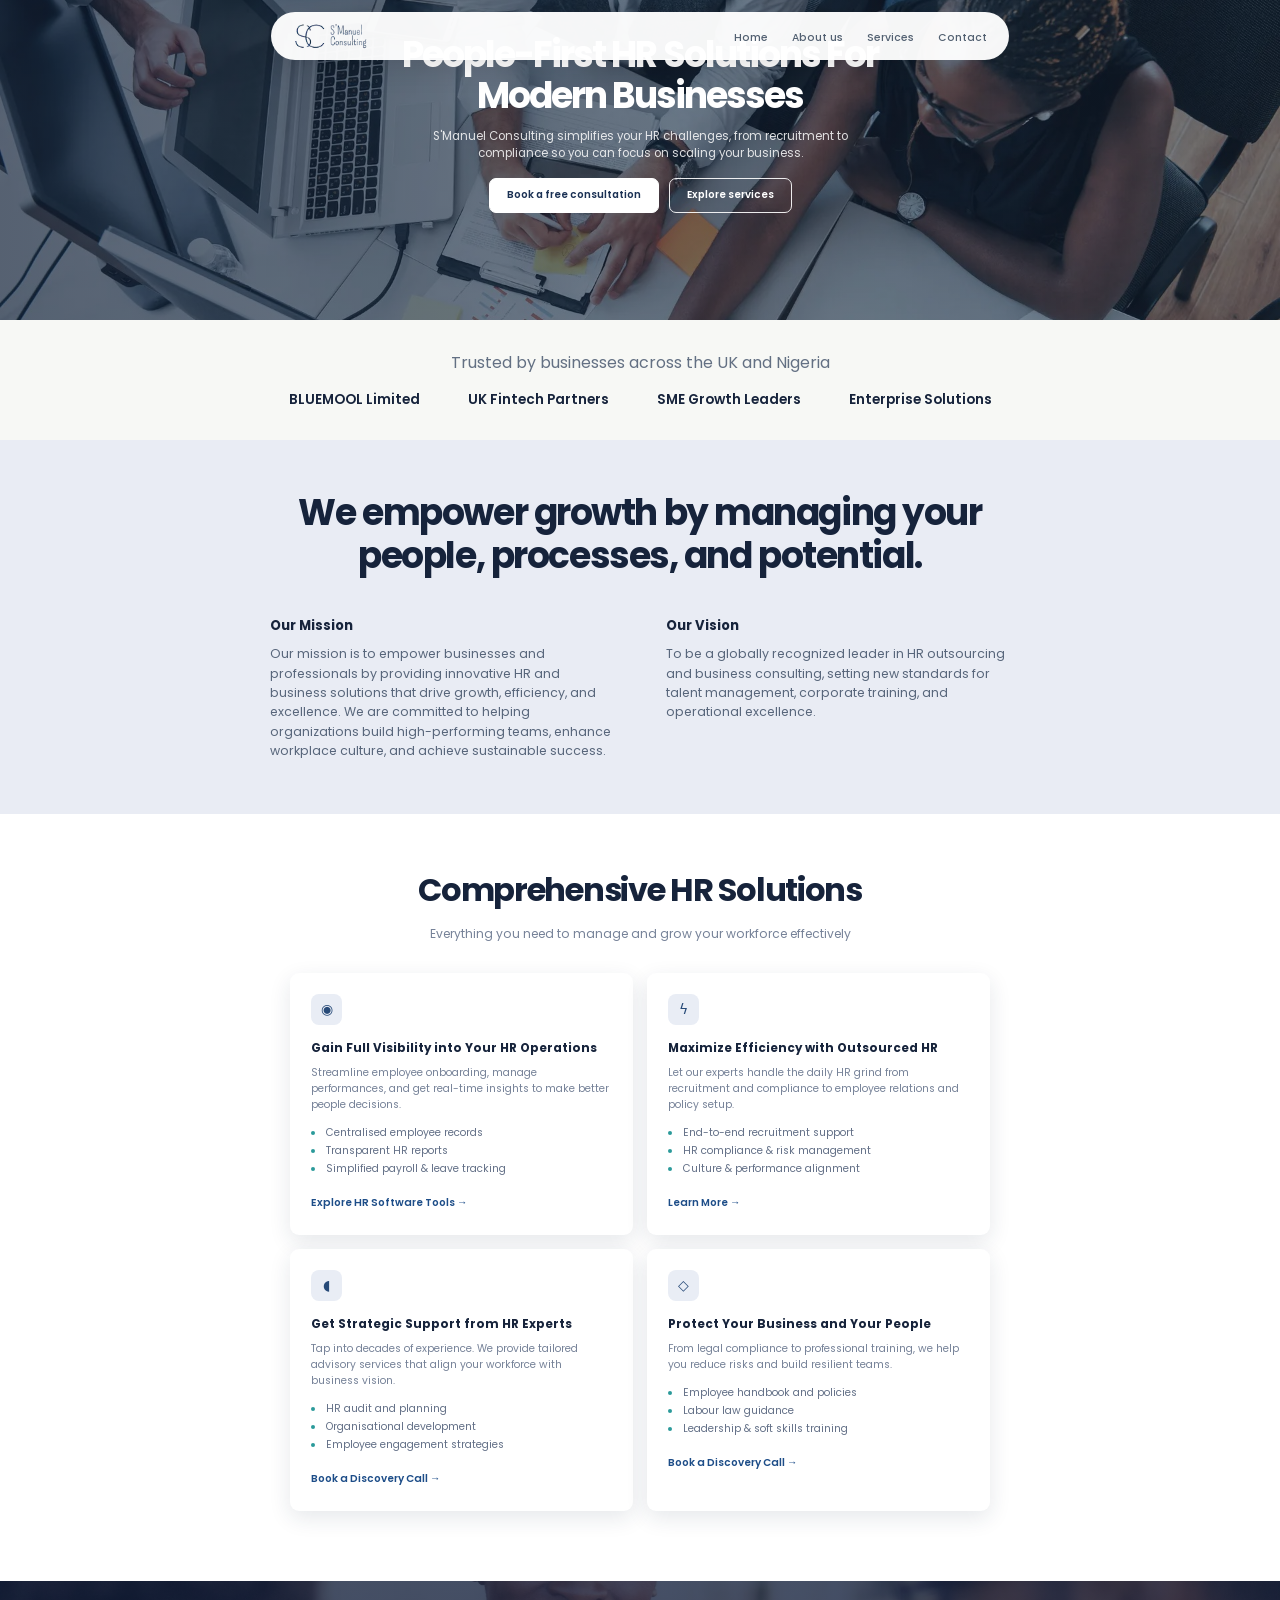
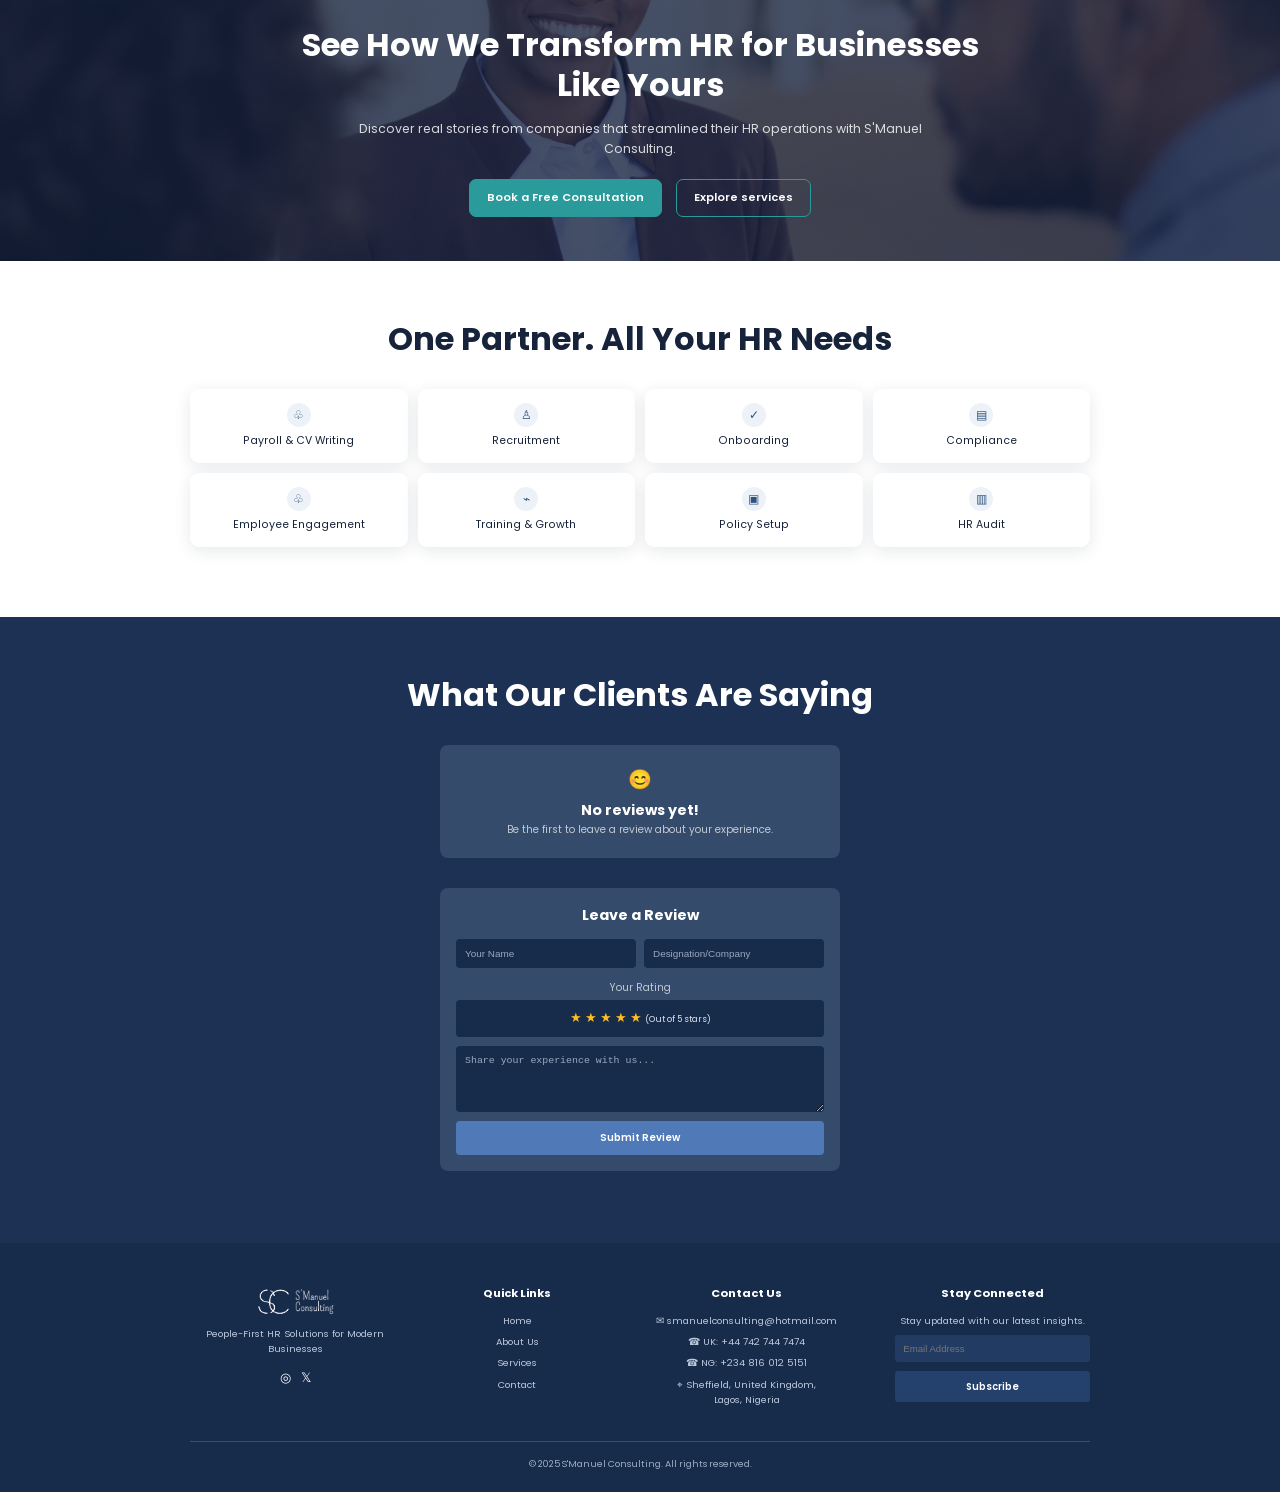
<file: index.html>
<!DOCTYPE html>
<html lang="en">
<head>
    <meta charset="UTF-8">
    <meta name="viewport" content="width=device-width, initial-scale=1.0">
    <title>sc-manuel consultant</title>
    <link rel="icon" href="https://s-manuel-consulting.vercel.app/_next/image?url=%2FLogo.png&w=384&q=75">
    <link rel="stylesheet" href="style.css">
    <link rel="preconnect" href="https://fonts.googleapis.com">
<link rel="preconnect" href="https://fonts.gstatic.com" crossorigin>
<link href="https://fonts.googleapis.com/css2?family=Poppins:ital,wght@0,100;0,200;0,300;0,400;0,500;0,600;0,700;0,800;0,900;1,100;1,200;1,300;1,400;1,500;1,600;1,700;1,800;1,900&display=swap" rel="stylesheet">
</head>
<body>
  <header class="header-container">
   <div class="background blur">
      <div class="header-wrapper">
       <nav class="header-nav">
        <div class="logo">
         <img src="logo.png" alt="sc-manuel consultant logo">
        </div>
        <ul class="nav-links">
         <li><a href="index.html">Home</a></li>
         <li><a href="about-us.html">About us</a></li>
         <li><a href="services.html">Services</a></li>
         <li><a href="contact.html">Contact</a></li>
        </ul>
       </nav>
      </div>
            <div class="Hero-section-wrapper">
                  <div class="headline-text">
                   <h1>People-First HR Solutions For Modern Businesses</h1> 
                  <p>S'Manuel Consulting simplifies your HR challenges, from recruitment to<br> compliance so you can focus on scaling your business.</p>
                   <div class="hero-button-wrapper">
                  <a class="hero-button1" href="contact.html">Book a free consultation</a>
                  <a class="hero-button" href="services.html">Explore services</a>
                </div>
                </div>
            </div>
     </div>
   </div>
  </header>


  <!-- after the hero section -->
   <div class="white-con">
    <p>Trusted by businesses across the UK and Nigeria</p>
<ul class="company-list">
  <li>BLUEMOOL Limited</li>
  <li>UK Fintech Partners</li>
  <li>SME Growth Leaders</li>
  <li>Enterprise Solutions</li>
</ul>
  </div>

  <!-- Company Statement -->
  <div class="company-statement">

    <h1>
        We empower growth by managing your people, processes,
        and potential.
    </h1>

    <div class="statement-content">

        <div class="mission-con">
            <h4>Our Mission</h4>
            <p>
                Our mission is to empower businesses and professionals by
                providing innovative HR and business solutions that drive
                growth, efficiency, and excellence. We are committed to
                helping organizations build high-performing teams,
                enhance workplace culture, and achieve sustainable success.
            </p>
        </div>

        <div class="vision-con">
            <h4>Our Vision</h4>
            <p>
                To be a globally recognized leader in HR outsourcing and
                business consulting, setting new standards for talent
                management, corporate training, and operational excellence.
            </p>
        </div>

    </div>

</div>
<div class="service-container">
  <h1>Comprehensive HR Solutions</h1>
  <p>Everything you need to manage and grow your workforce effectively</p>

  <div class="service-grid">
    <article class="service-card">
      <div class="service-icon" aria-hidden="true">
        <span>◉</span>
      </div>
      <h2>Gain Full Visibility into Your HR Operations</h2>
      <p>Streamline employee onboarding, manage performances, and get real-time insights to make better people decisions.</p>
      <ul>
        <li>Centralised employee records</li>
        <li>Transparent HR reports</li>
        <li>Simplified payroll &amp; leave tracking</li>
      </ul>
      <a href="#">Explore HR Software Tools <span aria-hidden="true">→</span></a>
    </article>

    <article class="service-card">
      <div class="service-icon" aria-hidden="true">
        <span>ϟ</span>
      </div>
      <h2>Maximize Efficiency with Outsourced HR</h2>
      <p>Let our experts handle the daily HR grind from recruitment and compliance to employee relations and policy setup.</p>
      <ul>
        <li>End-to-end recruitment support</li>
        <li>HR compliance &amp; risk management</li>
        <li>Culture &amp; performance alignment</li>
      </ul>
      <a href="#">Learn More <span aria-hidden="true">→</span></a>
    </article>

    <article class="service-card">
      <div class="service-icon" aria-hidden="true">
        <span>◖</span>
      </div>
      <h2>Get Strategic Support from HR Experts</h2>
      <p>Tap into decades of experience. We provide tailored advisory services that align your workforce with business vision.</p>
      <ul>
        <li>HR audit and planning</li>
        <li>Organisational development</li>
        <li>Employee engagement strategies</li>
      </ul>
      <a href="contact.html">Book a Discovery Call <span aria-hidden="true">→</span></a>
    </article>

    <article class="service-card">
      <div class="service-icon" aria-hidden="true">
        <span>◇</span>
      </div>
      <h2>Protect Your Business and Your People</h2>
      <p>From legal compliance to professional training, we help you reduce risks and build resilient teams.</p>
      <ul>
        <li>Employee handbook and policies</li>
        <li>Labour law guidance</li>
        <li>Leadership &amp; soft skills training</li>
      </ul>
      <a href="contact.html">Book a Discovery Call <span aria-hidden="true">→</span></a>
    </article>
  </div>

</div>
<section class="transformation-cta">
  <div class="cta-content">
    <h2>See How We Transform HR for Businesses<br>Like Yours</h2>
    <p>Discover real stories from companies that streamlined their HR operations with S'Manuel Consulting.</p>
    <div class="hero-button-wrapper">
      <a class="hero-button1" href="contact.html">Book a Free Consultation</a>
      <a class="hero-button" href="services.html">Explore services</a>
    </div>
  </div>
</section>

<section class="partner-section">
  <h2>One Partner. All Your HR Needs</h2>
  <div class="partner-grid">
    <div class="partner-card"><span>♧</span><p>Payroll &amp; CV Writing</p></div>
    <div class="partner-card"><span>♙</span><p>Recruitment</p></div>
    <div class="partner-card"><span>✓</span><p>Onboarding</p></div>
    <div class="partner-card"><span>▤</span><p>Compliance</p></div>
    <div class="partner-card"><span>♧</span><p>Employee Engagement</p></div>
    <div class="partner-card"><span>⌁</span><p>Training &amp; Growth</p></div>
    <div class="partner-card"><span>▣</span><p>Policy Setup</p></div>
    <div class="partner-card"><span>▥</span><p>HR Audit</p></div>
  </div>
</section>

<section class="reviews-section">
  <h2>What Our Clients Are Saying</h2>
  <div class="review-card review-empty">
    <div class="review-emoji">😊</div>
    <h3>No reviews yet!</h3>
    <p>Be the first to leave a review about your experience.</p>
  </div>

  <form class="review-form">
    <h3>Leave a Review</h3>
    <div class="form-row">
      <input type="text" placeholder="Your Name" aria-label="Your name">
      <input type="text" placeholder="Designation/Company" aria-label="Designation or company">
    </div>
    <label for="rating">Your Rating</label>
    <div id="rating" class="rating" aria-label="Five star rating">★ ★ ★ ★ ★ <small>(Out of 5 stars)</small></div>
    <textarea placeholder="Share your experience with us..." aria-label="Your review"></textarea>
    <button type="submit">Submit Review</button>
  </form>
</section>

<footer class="site-footer">
  <div class="footer-grid">
    <div class="footer-brand">
      <img src="logo.png" alt="S'Manuel Consulting logo">
      <p>People-First HR Solutions for Modern Businesses</p>
      <div class="social-links"><a href="#" aria-label="Instagram">◎</a><a href="#" aria-label="X">𝕏</a></div>
    </div>
    <div>
      <h3>Quick Links</h3>
      <a href="index.html">Home</a><a href="about-us.html">About Us</a><a href="services.html">Services</a><a href="contact.html">Contact</a>
    </div>
    <div>
      <h3>Contact Us</h3>
      <p>✉ smanuelconsulting@hotmail.com</p><p>☎ UK: +44 742 744 7474</p><p>☎ NG: +234 816 012 5151</p><p>⌖ Sheffield, United Kingdom,<br> Lagos, Nigeria</p>
    </div>
    <div>
      <h3>Stay Connected</h3>
      <p>Stay updated with our latest insights.</p>
      <input type="email" placeholder="Email Address" aria-label="Email address">
      <button type="button">Subscribe</button>
    </div>
  </div>
  <p class="copyright">© 2025 S'Manuel Consulting. All rights reserved.</p>
</footer>
</body>
</html>
</file>
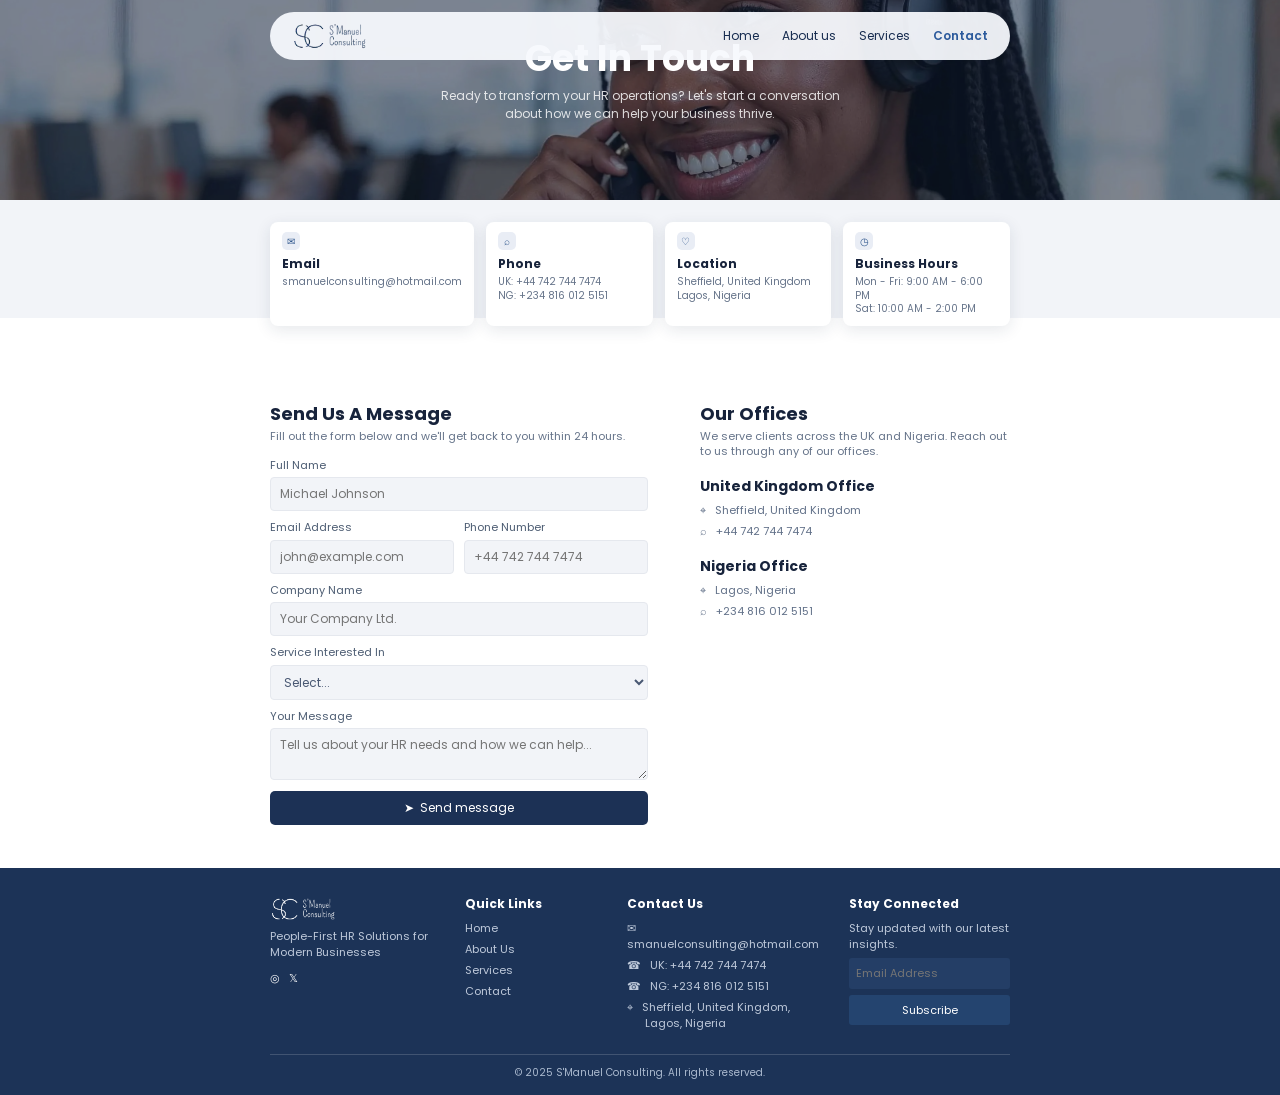
<file: contact.html>
<!DOCTYPE html>
<html lang="en">
<head>
  <meta charset="UTF-8">
  <meta name="viewport" content="width=device-width, initial-scale=1.0">
  <title>Contact Us | S'Manuel Consulting</title>
  <link rel="icon" href="https://s-manuel-consulting.vercel.app/_next/image?url=%2FLogo.png&w=384&q=75">
  <link rel="stylesheet" href="contact.css">
</head>
<body>
  <header class="contact-hero">
    <div class="hero-overlay"></div>
    <nav class="site-nav">
      <a class="brand" href="index.html">
        <img src="logo.png" alt="S'Manuel Consulting logo">
      </a>
      <ul>
        <li><a href="index.html">Home</a></li>
        <li><a href="about-us.html">About us</a></li>
        <li><a href="services.html">Services</a></li>
        <li><a class="active" href="contact.html">Contact</a></li>
      </ul>
    </nav>

    <div class="hero-copy">
      <h1>Get In Touch</h1>
      <p>Ready to transform your HR operations? Let's start a conversation<br>about how we can help your business thrive.</p>
    </div>
  </header>

  <main>
    <section class="contact-details" aria-label="Contact details">
      <article class="detail-card">
        <span class="detail-icon">✉</span>
        <h2>Email</h2>
        <p>smanuelconsulting@hotmail.com</p>
      </article>
      <article class="detail-card">
        <span class="detail-icon">⌕</span>
        <h2>Phone</h2>
        <p>UK: +44 742 744 7474<br>NG: +234 816 012 5151</p>
      </article>
      <article class="detail-card">
        <span class="detail-icon">♡</span>
        <h2>Location</h2>
        <p>Sheffield, United Kingdom<br>Lagos, Nigeria</p>
      </article>
      <article class="detail-card">
        <span class="detail-icon">◷</span>
        <h2>Business Hours</h2>
        <p>Mon - Fri: 9:00 AM - 6:00 PM<br>Sat: 10:00 AM - 2:00 PM</p>
      </article>
    </section>

    <section class="contact-content">
      <div class="message-column">
        <h2>Send Us A Message</h2>
        <p class="intro">Fill out the form below and we'll get back to you within 24 hours.</p>
        <form class="contact-form">
          <label for="fullname">Full Name</label>
          <input id="fullname" name="fullname" type="text" placeholder="Michael Johnson" required>

          <div class="form-row">
            <div>
              <label for="email">Email Address</label>
              <input id="email" name="email" type="email" placeholder="john@example.com" required>
            </div>
            <div>
              <label for="phone">Phone Number</label>
              <input id="phone" name="phone" type="tel" placeholder="+44 742 744 7474">
            </div>
          </div>

          <label for="company">Company Name</label>
          <input id="company" name="company" type="text" placeholder="Your Company Ltd.">

          <label for="service">Service Interested In</label>
          <select id="service" name="service">
            <option value="">Select...</option>
            <option>Recruitment Services</option>
            <option>HR Outsourcing</option>
            <option>HR Audit</option>
            <option>Training &amp; Growth</option>
            <option>HR Compliance</option>
          </select>

          <label for="message">Your Message</label>
          <textarea id="message" name="message" placeholder="Tell us about your HR needs and how we can help..."></textarea>

          <button type="submit">➤&nbsp; Send message</button>
        </form>
      </div>

      <aside class="offices-column">
        <h2>Our Offices</h2>
        <p class="intro">We serve clients across the UK and Nigeria. Reach out to us through any of our offices.</p>

        <div class="office">
          <h3>United Kingdom Office</h3>
          <p>⌖ &nbsp; Sheffield, United Kingdom</p>
          <p>⌕ &nbsp; +44 742 744 7474</p>
        </div>
        <div class="office">
          <h3>Nigeria Office</h3>
          <p>⌖ &nbsp; Lagos, Nigeria</p>
          <p>⌕ &nbsp; +234 816 012 5151</p>
        </div>
      </aside>
    </section>
  </main>

  <footer class="site-footer">
    <div class="footer-grid">
      <div class="footer-brand">
        <img src="logo.png" alt="S'Manuel Consulting logo">
        <p>People-First HR Solutions for<br>Modern Businesses</p>
        <div class="social-links"><a href="#" aria-label="Instagram">◎</a><a href="#" aria-label="X">𝕏</a></div>
      </div>
      <div>
        <h3>Quick Links</h3>
        <a href="index.html">Home</a><a href="about-us.html">About Us</a><a href="services.html">Services</a><a href="contact.html">Contact</a>
      </div>
      <div>
        <h3>Contact Us</h3>
        <p>✉ &nbsp; smanuelconsulting@hotmail.com</p><p>☎ &nbsp; UK: +44 742 744 7474</p><p>☎ &nbsp; NG: +234 816 012 5151</p><p>⌖ &nbsp; Sheffield, United Kingdom,<br>&nbsp;&nbsp;&nbsp;&nbsp;&nbsp; Lagos, Nigeria</p>
      </div>
      <div>
        <h3>Stay Connected</h3>
        <p>Stay updated with our latest insights.</p>
        <input type="email" placeholder="Email Address" aria-label="Email address">
        <button type="button">Subscribe</button>
      </div>
    </div>
    <p class="copyright">© 2025 S'Manuel Consulting. All rights reserved.</p>
  </footer>
</body>
</html>
</file>
<file: style.css>
@import url('https://fonts.googleapis.com/css2?family=Poppins:wght@400;500;600;700;800&display=swap');

:root {
  --ink: #16233b;
  --muted: #637083;
  --navy: #172640;
  --teal: #2b9a9a;
  --cream: #f7f8f5;
  --line: #e6e9ed;
}

* {
  box-sizing: border-box;
  margin: 0;
  padding: 0;
}

body {
  color: var(--ink);
  background: #fff;
  font-family: 'Poppins', sans-serif;
  line-height: 1.6;
  text-align: center;
  overflow-x: hidden;
}

button,
a {
  font: inherit;
}

a {
  color: inherit;
}

/* Home page */
.header-container {
  min-height: 690px;
  background: var(--navy);
}

.background {
  min-height: 690px;
  background-image: linear-gradient(90deg, rgba(14, 29, 52, .72), rgba(20, 46, 70, .55)), url('./background.jpeg');
  background-position: center center;
  background-size: cover;
  background-repeat: no-repeat;
}

.header-wrapper {
  position: fixed;
  z-index: 100;
  top: 0;
  left: 0;
  width: 100%;
  padding: 28px 6%;
}

.header-nav {
  display: flex;
  align-items: center;
  justify-content: space-between;
  width: min(1120px, 100%);
  margin: 0 auto;
  padding: 12px 28px;
  border-radius: 50px;
  background: rgba(255, 255, 255, .96);
  box-shadow: 0 8px 28px rgba(0, 0, 0, .12);
}

.logo img {
  display: block;
  width: 108px;
  height: auto;
}

.nav-links {
  display: flex;
  gap: 34px;
  list-style: none;
}

.nav-links a {
  color: #526071;
  font-size: .9rem;
  font-weight: 500;
  text-decoration: none;
  transition: color .2s ease;
}

.nav-links a:hover,
.nav-links a:focus-visible {
  color: var(--teal);
}

.Hero-section-wrapper {
  display: flex;
  align-items: center;
  justify-content: center;
  width: min(1120px, 100%);
  min-height: 540px;
  margin: 0 auto;
  padding: 56px 6%;
}

.headline-text {
  max-width: 720px;
  color: #fff;
  text-align: center;
}

.headline-text h1 {
  margin-bottom: 22px;
  font-size: clamp(2.4rem, 5vw, 4.5rem);
  font-weight: 700;
  letter-spacing: -.055em;
  line-height: 1.12;
}

.headline-text p {
  max-width: 640px;
  margin-right: auto;
  margin-left: auto;
  color: rgba(255, 255, 255, .84);
  font-size: 1rem;
}

.hero-button-wrapper {
  display: flex;
  flex-wrap: wrap;
  gap: 14px;
  justify-content: center;
  margin-top: 34px;
}

.hero-button1,
.hero-button {
  display: inline-block;
  padding: 14px 23px;
  border: 1px solid var(--teal);
  border-radius: 7px;
  cursor: pointer;
  font-weight: 600;
  text-decoration: none;
  transition: transform .2s ease, background .2s ease;
}

.hero-button1 {
  color: #fff;
  background: var(--teal);
}

.hero-button {
  color: #fff;
  background: transparent;
}

.hero-button1:hover,
.hero-button:hover {
  transform: translateY(-2px);
  background: #248383;
}

.white-con {
  padding: 30px 6%;
  color: var(--muted);
  text-align: center;
  background: var(--cream);
}

.company-list {
  display: flex;
  flex-wrap: wrap;
  justify-content: center;
  gap: 12px 48px;
  margin-top: 13px;
  color: var(--ink);
  font-size: .85rem;
  font-weight: 600;
  list-style: none;
}

.company-statement,
.service-container {
  width: min(1120px, 88%);
  margin: 0 auto;
}

.company-statement {
  padding: 92px 0 72px;
}

.company-statement > h1 {
  max-width: 780px;
  margin-bottom: 52px;
  font-size: clamp(2rem, 4vw, 3.25rem);
  letter-spacing: -.04em;
  line-height: 1.2;
}

.statement-content {
  display: grid;
  grid-template-columns: repeat(2, 1fr);
  gap: 64px;
  text-align: center;
}

.mission-con,
.vision-con {
  padding: 18px 12px 0;
  border-top: 3px solid var(--teal);
}

.statement-content h4 {
  margin-bottom: 10px;
  color: var(--teal);
  font-size: 1.05rem;
}

.statement-content p,
.service-container > p {
  color: var(--muted);
  font-size: .94rem;
}

.service-container {
  padding: 60px 0 90px;
}

.service-container > h1 {
  font-size: clamp(2rem, 4vw, 3rem);
  letter-spacing: -.04em;
  text-align: center;
}

.service-container > p {
  margin-top: 8px;
  text-align: center;
}

.service-grid,
.services-section {
  display: grid;
  grid-template-columns: repeat(2, 1fr);
  gap: 24px;
}

.service-grid {
  margin-top: 42px;
}

.service-card {
  padding: 30px;
  border: 1px solid var(--line);
  border-radius: 14px;
  background: #fff;
  box-shadow: 0 8px 24px rgba(22, 35, 59, .05);
}

.service-icon {
  display: grid;
  width: 48px;
  height: 48px;
  margin-bottom: 20px;
  place-items: center;
  border-radius: 12px;
  color: #fff;
  background: var(--teal);
  font-size: 1.35rem;
}

.service-card h2 {
  margin-bottom: 11px;
  color: var(--ink);
  font-size: 1.2rem;
  line-height: 1.35;
}

.service-card p {
  margin-bottom: 18px;
  color: var(--muted);
  font-size: .88rem;
}

.service-card ul {
  margin-bottom: 20px;
  padding-left: 0;
  color: var(--muted);
  font-size: .84rem;
  list-style-position: inside;
}

.service-card li::marker {
  color: var(--teal);
}

.service-card a {
  color: var(--teal);
  font-size: .86rem;
  font-weight: 600;
  text-decoration: none;
}

.banner-container {
  padding: 0 6% 90px;
}

.image-con {
  position: relative;
  min-height: 300px;
  overflow: hidden;
  border-radius: 18px;
}

.image-con img {
  display: block;
  width: 100%;
  height: 300px;
  object-fit: cover;
}

.banner-darken {
  position: absolute;
  inset: 0;
  display: grid;
  align-content: center;
  padding: 30px;
  color: #fff;
  text-align: center;
  background: rgba(15, 31, 52, .58);
}

/* Homepage sections below the service cards */
.transformation-cta {
  position: relative;
  display: grid;
  min-height: 260px;
  place-items: center;
  padding: 44px 6%;
  overflow: hidden;
  color: #fff;
  text-align: center;
  background: linear-gradient(rgba(18, 31, 60, .78), rgba(18, 31, 60, .78)), url('banner.jpeg') center/cover;
}

.cta-content {
  position: relative;
  z-index: 1;
  max-width: 680px;
}

.cta-content h2,
.partner-section h2,
.reviews-section > h2 {
  font-size: clamp(1.35rem, 3vw, 2rem);
  line-height: 1.25;
}

.cta-content p {
  margin: 14px auto 0;
  max-width: 570px;
  color: rgba(255, 255, 255, .82);
  font-size: .78rem;
}

.cta-content .hero-button-wrapper {
  justify-content: center;
  margin-top: 20px;
}

.cta-content .hero-button1,
.cta-content .hero-button {
  padding: 9px 17px;
  font-size: .7rem;
}

.partner-section {
  padding: 58px 6% 70px;
  text-align: center;
}

.partner-grid {
  display: grid;
  grid-template-columns: repeat(4, minmax(130px, 1fr));
  gap: 10px;
  width: min(900px, 100%);
  margin: 30px auto 0;
}

.partner-card {
  display: grid;
  min-height: 74px;
  place-items: center;
  align-content: center;
  gap: 5px;
  padding: 10px;
  border-radius: 9px;
  background: #fff;
  box-shadow: 0 4px 16px rgba(22, 35, 59, .1);
}

.partner-card span {
  display: grid;
  width: 24px;
  height: 24px;
  place-items: center;
  border-radius: 50%;
  color: #2d527d;
  background: #edf1f8;
  font-size: .75rem;
}

.partner-card p {
  color: var(--ink);
  font-size: .67rem;
}

.reviews-section {
  display: grid;
  justify-items: center;
  gap: 30px;
  padding: 58px 6% 72px;
  color: #fff;
  background: #1c3154;
  text-align: center;
}

.review-card,
.review-form {
  width: min(100%, 400px);
  border-radius: 8px;
  background: rgba(67, 89, 121, .64);
}

.review-empty {
  min-height: 100px;
  padding: 20px;
}

.review-emoji {
  margin-bottom: 3px;
  font-size: 1.2rem;
}

.review-card h3,
.review-form h3 {
  font-size: .9rem;
}

.review-card p,
.review-form label,
.review-form small {
  color: rgba(255, 255, 255, .7);
  font-size: .64rem;
}

.review-form {
  padding: 16px;
  text-align: center;
}

.review-form h3 {
  margin-bottom: 12px;
  text-align: center;
}

.form-row {
  display: grid;
  grid-template-columns: repeat(2, 1fr);
  gap: 8px;
}

.review-form input,
.review-form textarea,
.review-form button {
  width: 100%;
  border: 0;
  border-radius: 4px;
  font-size: .62rem;
}

.review-form input,
.review-form textarea {
  padding: 9px;
  color: #fff;
  background: #172b4b;
}

.review-form input::placeholder,
.review-form textarea::placeholder {
  color: #9aa9c0;
}

.review-form label {
  display: block;
  margin-top: 12px;
  margin-bottom: 4px;
}

.rating {
  padding: 8px 9px;
  border-radius: 4px;
  color: #ffbd20;
  background: #172b4b;
  font-size: .8rem;
}

.rating small {
  color: #dce4ef;
  font-size: .55rem;
}

.review-form textarea {
  display: block;
  min-height: 66px;
  margin-top: 9px;
  resize: vertical;
}

.review-form button,
.site-footer button {
  padding: 9px;
  margin-top: 9px;
  cursor: pointer;
  color: #fff;
  background: #4f79b7;
  font-weight: 600;
}

.site-footer {
  padding: 42px 6% 20px;
  color: #d6deeb;
  background: #172b4b;
}

.footer-grid {
  display: grid;
  grid-template-columns: 1.3fr 1fr 1.4fr 1.2fr;
  gap: 35px;
  width: min(900px, 100%);
  margin: 0 auto;
  text-align: center;
}

.footer-brand img {
  width: 78px;
  filter: brightness(0) invert(1);
}

.footer-grid h3 {
  margin-bottom: 10px;
  color: #fff;
  font-size: .7rem;
}

.footer-grid p,
.footer-grid a {
  display: block;
  margin-bottom: 6px;
  color: #bdc9dc;
  font-size: .6rem;
  text-decoration: none;
}

.footer-grid a:hover {
  color: #fff;
}

.social-links {
  display: flex;
  gap: 10px;
  margin-top: 12px;
  justify-content: center;
}

.social-links a {
  color: #fff;
  font-size: .8rem;
}

.footer-grid input,
.site-footer button {
  width: 100%;
  border: 0;
  border-radius: 3px;
  padding: 8px;
  font-size: .6rem;
}

.footer-grid input {
  color: #fff;
  background: #223b63;
}

.site-footer button {
  background: #23416c;
}

.copyright {
  width: min(900px, 100%);
  margin: 28px auto 0;
  padding-top: 15px;
  border-top: 1px solid rgba(255, 255, 255, .16);
  color: #9daec6;
  font-size: .58rem;
  text-align: center;
}

/* Services page */
.header {
  position: absolute;
  z-index: 10;
  top: 24px;
  left: 5%;
  display: flex;
  align-items: center;
  justify-content: space-between;
  width: 90%;
  padding: 12px 35px;
  border-radius: 100px;
  background: #fff;
}

.header .logo img {
  width: 100px;
}

.services-hero {
  position: relative;
  display: flex;
  min-height: 520px;
  align-items: center;
  justify-content: center;
  padding: 100px 20px 50px;
  background: url('images/image.jpeg') center/cover;
  text-align: center;
}

.services-hero::before {
  position: absolute;
  inset: 0;
  content: '';
  background: rgba(20, 31, 53, .62);
}

.hero-content {
  position: relative;
  max-width: 800px;
  color: #fff;
}

.hero-content h1 {
  margin-bottom: 18px;
  font-size: clamp(2.3rem, 5vw, 4rem);
  line-height: 1.15;
}

.hero-content p {
  font-size: 1.05rem;
}

.services-section {
  width: 90%;
  margin: 70px auto;
}

.services-section .service-card ul {
  list-style: none;
  padding-left: 0;
}

.services-section .service-card li {
  margin-bottom: 8px;
}

.specialized-section {
  width: 90%;
  margin: 80px auto;
  text-align: center;
}

.specialized-section h2 {
  font-size: 2rem;
}

.specialized-intro {
  margin: 8px 0 35px;
  color: var(--muted);
}

.specialized-container {
  display: grid;
  grid-template-columns: repeat(4, 1fr);
  gap: 20px;
  text-align: left;
}

.specialized-card {
  padding: 25px;
  border: 1px solid var(--line);
  border-radius: 12px;
  background: var(--cream);
}

.specialized-card h3 {
  margin-bottom: 12px;
  font-size: 1.05rem;
}

.specialized-card p {
  color: var(--muted);
  font-size: .86rem;
}

@media (max-width: 900px) {
  .specialized-container { grid-template-columns: repeat(2, 1fr); }
}

@media (max-width: 640px) {
  .header-nav,
  .header { border-radius: 18px; }
  .header-nav { align-items: flex-start; gap: 18px; padding: 16px 20px; }
  .nav-links { flex-wrap: wrap; justify-content: flex-end; gap: 8px 16px; }
  .Hero-section-wrapper { min-height: 470px; padding: 34px 6%; }
  .headline-text h1 { font-size: 2.35rem; }
  .headline-text p br { display: none; }
  .statement-content,
  .service-grid,
  .services-section { grid-template-columns: 1fr; }
  .statement-content { gap: 30px; }
  .specialized-container { grid-template-columns: 1fr; }
  .services-hero { min-height: 470px; }
  .header { flex-direction: column; gap: 15px; padding: 16px 20px; }
  .header .nav-links { justify-content: center; }
  .partner-grid { grid-template-columns: repeat(2, 1fr); }
  .footer-grid { grid-template-columns: repeat(2, 1fr); gap: 24px 18px; }
}

/* Reference hero sizing and controls */
.header-container,
.background {
  min-height: 320px;
  height: 320px;
}

.background {
  background-image: linear-gradient(90deg, rgba(14, 29, 52, .66), rgba(20, 46, 70, .48)), url('./background.jpeg');
}

.header-wrapper {
  padding: 12px 0 0;
}

.header-nav {
  width: min(738px, calc(100% - 32px));
  padding: 8px 22px;
}

.header-nav .logo img {
  width: 74px;
}

.header-nav .nav-links {
  gap: 24px;
}

.header-nav .nav-links a {
  font-size: .66rem;
}

.Hero-section-wrapper {
  min-height: 248px;
  padding: 20px;
}

.headline-text {
  max-width: 560px;
}

.headline-text h1 {
  margin-bottom: 12px;
  font-size: clamp(1.9rem, 3.1vw, 2.25rem);
  line-height: 1.12;
}

.headline-text p {
  max-width: 500px;
  font-size: .72rem;
  line-height: 1.45;
}

.headline-text .hero-button-wrapper {
  gap: 10px;
  margin-top: 17px;
}

.headline-text .hero-button1,
.headline-text .hero-button {
  padding: 8px 17px;
  border-radius: 7px;
  font-size: .64rem;
}

.headline-text .hero-button1 {
  color: #1b3154;
  border-color: #fff;
  background: #fff;
}

.headline-text .hero-button {
  color: #fff;
  border-color: rgba(255, 255, 255, .9);
  background: transparent;
}

@media (max-width: 420px) {
  .partner-grid,
  .form-row { grid-template-columns: 1fr; }
  .footer-grid { grid-template-columns: 1fr; }
}

/* Reference layout: statement and comprehensive solutions section */
.company-statement {
  width: 100%;
  margin: 0;
  padding: 52px 20px 54px;
  background: #e9ecf4;
}

.company-statement > h1 {
  width: min(740px, 100%);
  margin: 0 auto 38px;
  font-size: clamp(1.55rem, 3vw, 2.25rem);
  line-height: 1.18;
  text-align: center;
}

.statement-content {
  width: min(740px, 100%);
  margin: 0 auto;
  grid-template-columns: repeat(2, minmax(0, 1fr));
  gap: 52px;
  text-align: left;
}

.mission-con,
.vision-con {
  padding: 0;
  border: 0;
  text-align: left;
}

.statement-content h4 {
  margin-bottom: 8px;
  color: var(--ink);
  font-size: .82rem;
  font-weight: 700;
}

.statement-content p {
  color: #58667b;
  font-size: .78rem;
  line-height: 1.55;
}

.service-container {
  width: 100%;
  margin: 0;
  padding: 50px 20px 70px;
  background: #fff;
}

.service-container > h1 {
  font-size: clamp(1.45rem, 3vw, 2rem);
}

.service-container > p {
  margin-top: 8px;
  color: #778399;
  font-size: .76rem;
}

.service-grid {
  width: min(700px, 100%);
  margin: 30px auto 0;
  grid-template-columns: repeat(2, minmax(0, 1fr));
  gap: 14px;
  text-align: left;
}

.service-grid .service-card {
  min-height: 218px;
  padding: 21px;
  border: 0;
  border-radius: 9px;
  text-align: left;
  box-shadow: 0 7px 22px rgba(26, 43, 72, .11);
}

.service-grid .service-icon {
  width: 31px;
  height: 31px;
  margin-bottom: 15px;
  border-radius: 8px;
  color: #274a78;
  background: #e9edf5;
  font-size: .9rem;
}

.service-grid .service-card h2 {
  margin-bottom: 9px;
  font-size: .74rem;
  line-height: 1.35;
}

.service-grid .service-card p,
.service-grid .service-card ul,
.service-grid .service-card a {
  font-size: .65rem;
  line-height: 1.55;
}

.service-grid .service-card p {
  margin-bottom: 11px;
  color: #778399;
}

.service-grid .service-card ul {
  margin-bottom: 11px;
  color: #647188;
  line-height: 1.7;
  list-style-position: inside;
}

.service-grid .service-card a {
  color: #1d4d88;
}

@media (max-width: 640px) {
  .statement-content,
  .service-grid {
    grid-template-columns: 1fr;
  }

  .statement-content {
    gap: 25px;
  }
}
</file>
<file: contact.css>
@import url('https://fonts.googleapis.com/css2?family=Poppins:wght@400;500;600;700&display=swap');

:root {
  --navy: #1d3458;
  --ink: #17233b;
  --muted: #66748a;
  --pale: #f0f2f7;
  --line: #e2e6ee;
}

* {
  box-sizing: border-box;
  margin: 0;
  padding: 0;
}

body {
  min-height: 100vh;
  color: var(--ink);
  background: #fff;
  font-family: 'Poppins', sans-serif;
  font-size: 12px;
  line-height: 1.5;
  overflow-x: hidden;
}

body {
  display: flex;
  min-height: 100vh;
  flex-direction: column;
}

main {
  flex: 1;
}

a {
  color: inherit;
  text-decoration: none;
}

button,
input,
select,
textarea {
  font: inherit;
}

.contact-hero {
  position: relative;
  min-height: 200px;
  color: #fff;
  background: url('contactbg.jpeg') center 43% / cover no-repeat;
}

.hero-overlay {
  position: absolute;
  inset: 0;
  background: rgba(18, 30, 52, .53);
}

.site-nav {
  position: fixed;
  z-index: 100;
  top: 12px;
  left: 50%;
  display: flex;
  align-items: center;
  justify-content: space-between;
  width: min(740px, calc(100% - 32px));
  margin: 0;
  padding: 8px 22px;
  border-radius: 100px;
  background: rgba(247, 249, 253, .94);
  color: #172c50;
  transform: translateX(-50%);
}

.brand img {
  display: block;
  width: 74px;
  height: auto;
}

.site-nav ul {
  display: flex;
  gap: 23px;
  list-style: none;
}

.site-nav li {
  font-size: 10px;
}

.site-nav a {
  transition: color .2s ease;
}

.site-nav a:hover,
.site-nav .active {
  color: #2c5a9c;
  font-weight: 600;
}

.hero-copy {
  position: relative;
  z-index: 1;
  padding: 37px 20px 42px;
  text-align: center;
}

.hero-copy h1 {
  font-size: 25px;
  line-height: 1.2;
}

.hero-copy p {
  margin-top: 7px;
  color: rgba(255, 255, 255, .82);
  font-size: 10px;
  line-height: 1.45;
}

.contact-details {
  display: grid;
  grid-template-columns: repeat(4, 1fr);
  gap: 12px;
  width: min(740px, calc(100% - 32px));
  margin: 22px auto;
}

.detail-card {
  min-height: 73px;
  padding: 10px 12px;
  border-radius: 8px;
  background: #fff;
  box-shadow: 0 4px 16px rgba(25, 43, 71, .11);
}

.detail-icon {
  display: grid;
  width: 18px;
  height: 18px;
  margin-bottom: 5px;
  place-items: center;
  border-radius: 5px;
  color: #2e568c;
  background: #e9edf5;
  font-size: 10px;
}

.detail-card h2 {
  margin-bottom: 2px;
  font-size: 10px;
}

.detail-card p {
  color: var(--muted);
  font-size: 9px;
  line-height: 1.35;
}

main {
  background: linear-gradient(#f2f4f8 0 118px, #fff 118px);
}

.contact-content {
  display: grid;
  grid-template-columns: 1fr .82fr;
  gap: 52px;
  width: min(740px, calc(100% - 32px));
  margin: 0 auto;
  padding: 52px 0 43px;
}

.contact-content h2 {
  margin-bottom: 2px;
  font-size: 15px;
}

.intro {
  margin-bottom: 13px;
  color: var(--muted);
  font-size: 9px;
  line-height: 1.4;
}

.contact-form label {
  display: block;
  margin: 8px 0 4px;
  color: #4d5d73;
  font-size: 9px;
}

.contact-form input,
.contact-form select,
.contact-form textarea {
  display: block;
  width: 100%;
  border: 1px solid #e5e8ee;
  border-radius: 4px;
  outline: none;
  padding: 7px 9px;
  color: #495873;
  background: #f2f4f8;
  font-size: 9px;
}

.contact-form input:focus,
.contact-form select:focus,
.contact-form textarea:focus {
  border-color: #7594c2;
}

.form-row {
  display: grid;
  grid-template-columns: 1fr 1fr;
  gap: 10px;
}

.contact-form textarea {
  min-height: 51px;
  resize: vertical;
}

.contact-form button {
  width: 100%;
  margin-top: 11px;
  padding: 8px;
  border: 0;
  border-radius: 5px;
  cursor: pointer;
  color: #fff;
  background: #1c3155;
  font-size: 9px;
  transition: background .2s ease;
}

.contact-form button:hover {
  background: #2d5488;
}

.office {
  margin-top: 17px;
}

.office h3 {
  margin-bottom: 5px;
  font-size: 11px;
}

.office p {
  margin-bottom: 4px;
  color: #627189;
  font-size: 9px;
}

.site-footer {
  padding: 27px 20px 15px;
  color: #d9e1ee;
  background: #1c3357;
}

.footer-grid {
  display: grid;
  grid-template-columns: 1.25fr 1fr 1.45fr 1.2fr;
  gap: 28px;
  width: min(740px, 100%);
  margin: 0 auto;
}

.footer-brand img {
  width: 65px;
  filter: brightness(0) invert(1);
}

.footer-grid h3 {
  margin-bottom: 8px;
  color: #fff;
  font-size: 10px;
}

.footer-grid p,
.footer-grid a {
  display: block;
  margin-bottom: 5px;
  color: #bec9da;
  font-size: 9px;
  line-height: 1.45;
}

.social-links {
  display: flex;
  gap: 9px;
  margin-top: 10px;
}

.social-links a {
  color: #fff;
  font-size: 11px;
}

.footer-grid input,
.footer-grid button {
  width: 100%;
  border: 0;
  border-radius: 3px;
  padding: 7px;
  font-size: 9px;
}

.footer-grid input {
  color: #fff;
  background: #243e66;
}

.footer-grid button {
  margin-top: 6px;
  cursor: pointer;
  color: #fff;
  background: #24446f;
}

.copyright {
  width: min(740px, 100%);
  margin: 17px auto 0;
  padding-top: 10px;
  border-top: 1px solid rgba(255, 255, 255, .16);
  color: #aab9ce;
  font-size: 8px;
  text-align: center;
}

@media (max-width: 700px) {
  .contact-details {
    grid-template-columns: repeat(2, 1fr);
  }

  .contact-content {
    grid-template-columns: 1fr;
    gap: 35px;
  }
}

@media (max-width: 480px) {
  .site-nav {
    padding: 9px 14px;
  }

  .site-nav ul {
    gap: 10px;
  }

  .site-nav li {
    font-size: 8px;
  }

  .contact-details,
  .form-row,
  .footer-grid {
    grid-template-columns: 1fr;
  }

  .footer-grid {
    gap: 22px;
  }
}

/* Improved contact-page readability */
body {
  font-size: 14px;
}

.site-nav li {
  font-size: 12px;
}

.hero-copy h1 {
  font-size: clamp(28px, 3vw, 36px);
}

.hero-copy p {
  font-size: 12px;
}

.detail-card h2 {
  font-size: 12px;
}

.detail-card p {
  font-size: 10px;
}

.contact-content h2 {
  font-size: 18px;
}

.intro,
.office p {
  font-size: 11px;
}

.contact-form label {
  font-size: 11px;
}

.contact-form input,
.contact-form select,
.contact-form textarea,
.contact-form button {
  font-size: 12px;
}

.office h3 {
  font-size: 14px;
}

.footer-grid h3 {
  font-size: 12px;
}

.footer-grid p,
.footer-grid a,
.footer-grid input,
.footer-grid button {
  font-size: 11px;
}

.copyright {
  font-size: 10px;
}

@media (max-width: 480px) {
  .site-nav li {
    font-size: 10px;
  }

  .hero-copy p {
    font-size: 11px;
  }
}
</file>
